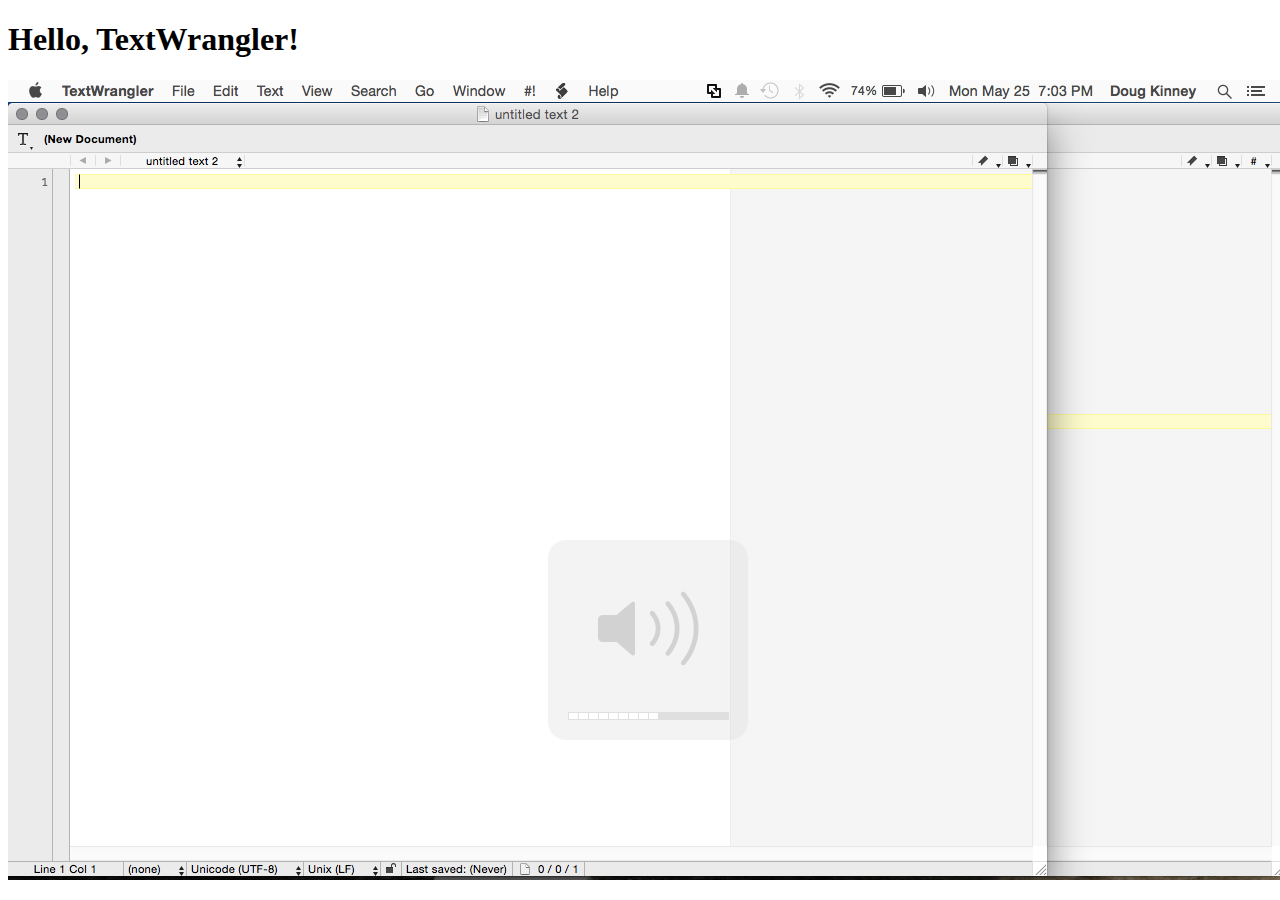
<file: hello_text_editor/index.html>
<!DOCTYPE html>
<html lang="en">
<head>
  <meta charset="utf-8">
  <title>Hello, Text Editor</title>
</head>
<body>
  <h1>Hello, TextWrangler!</h1>
  <img src="editor.png" alt="Text Wrangler screenshot" />
</body>
</html>
</file>
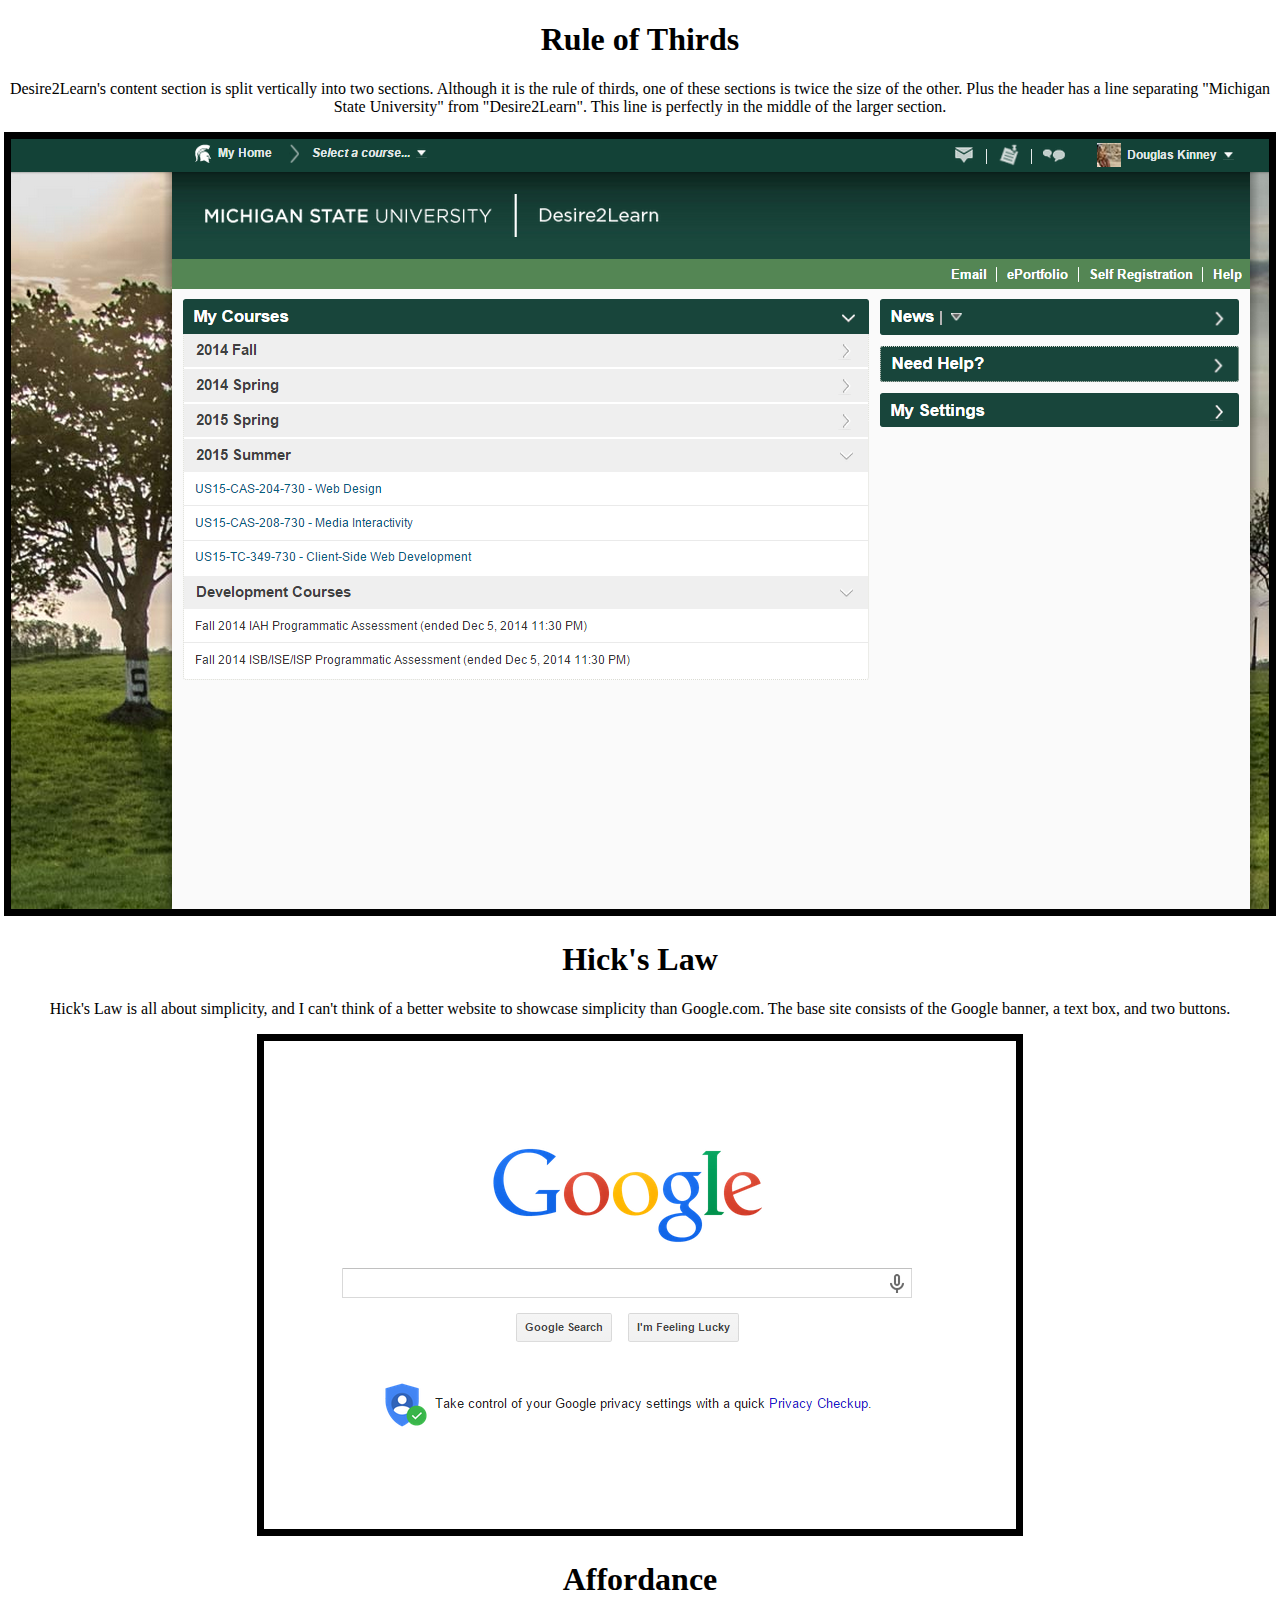
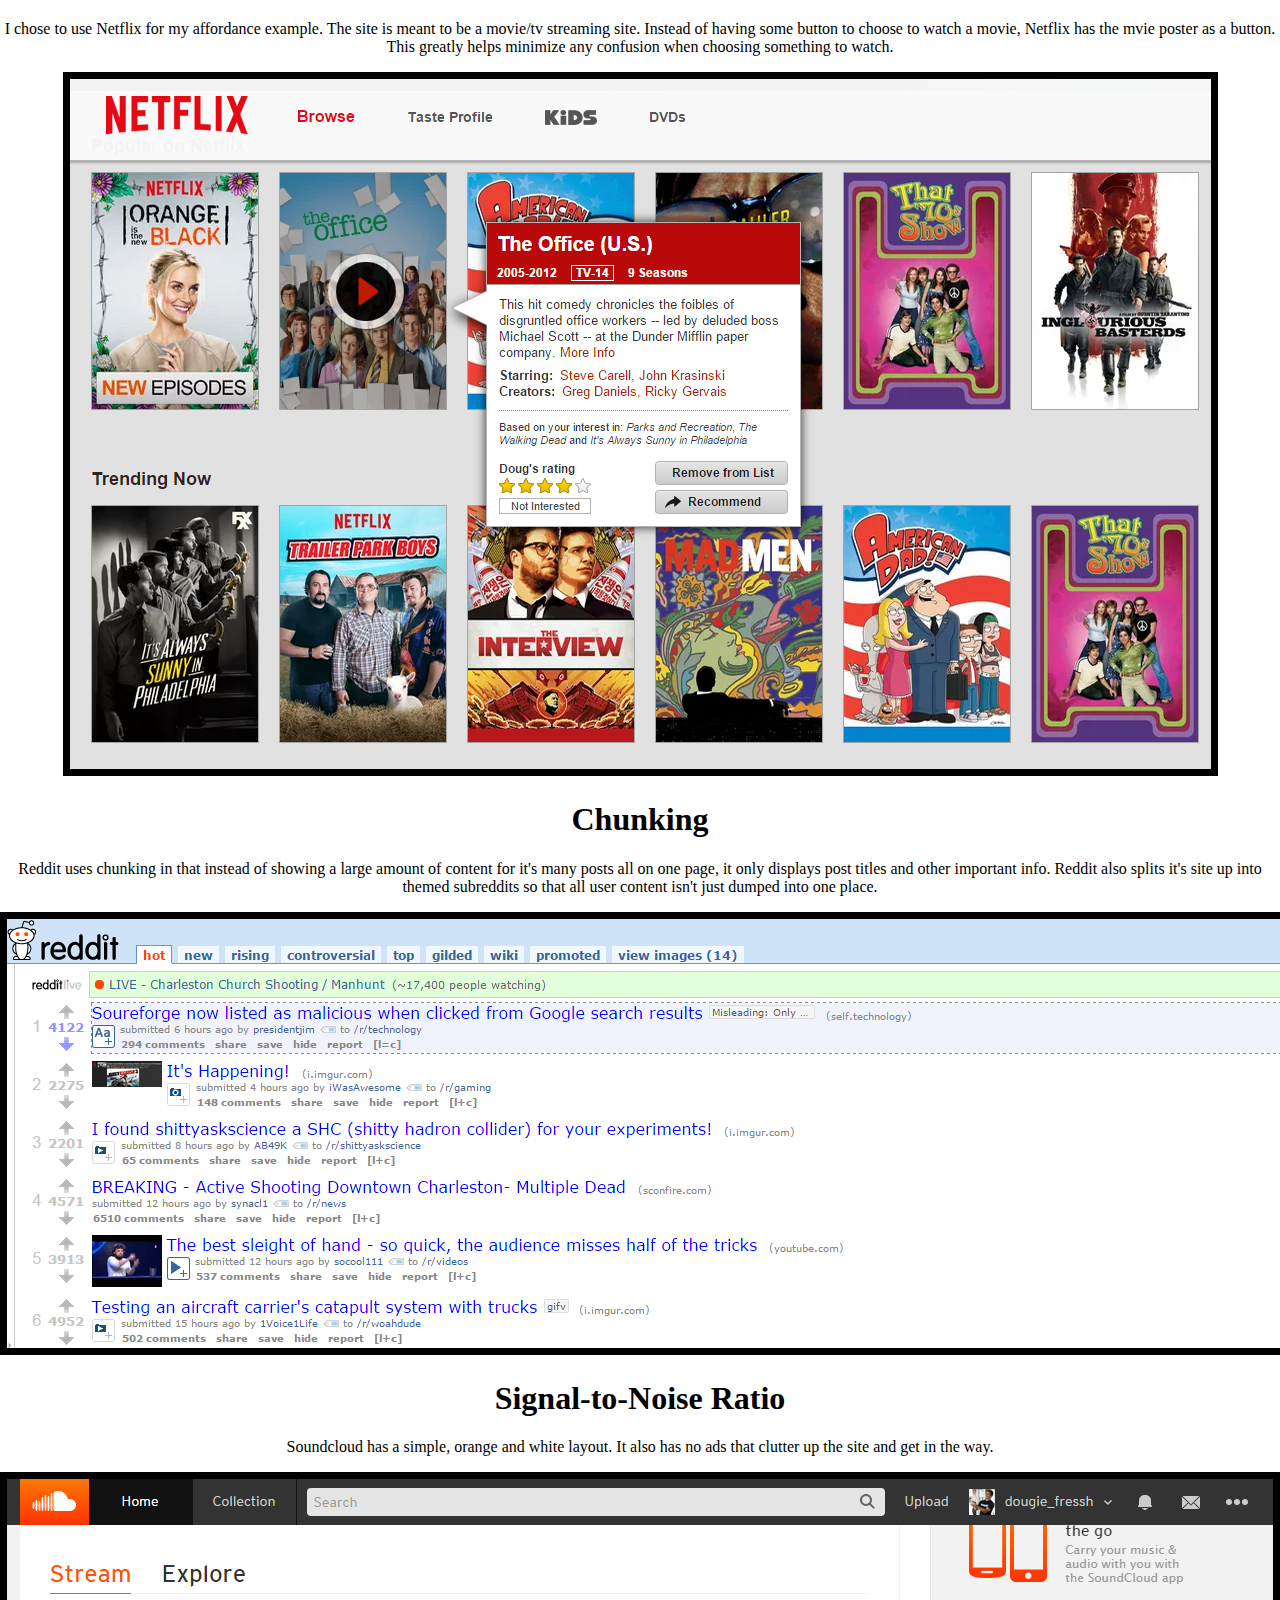
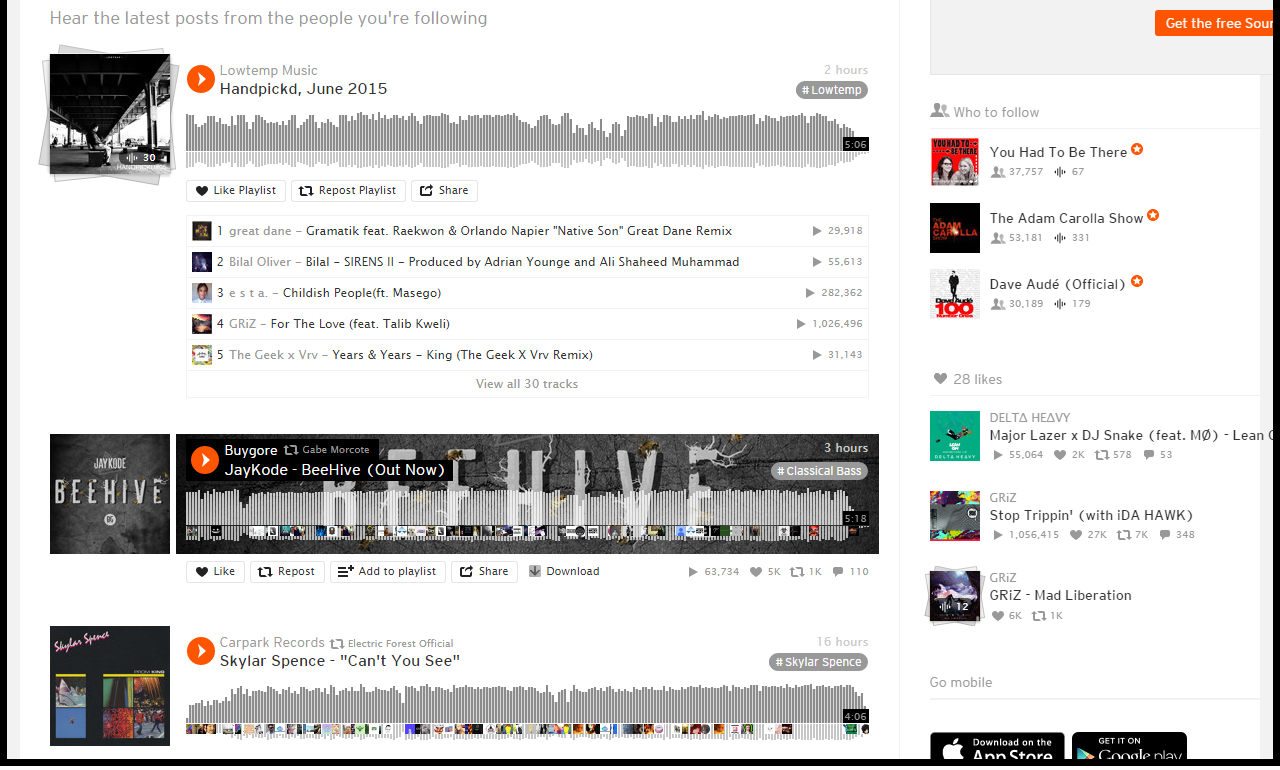
<file: week3/prinsOfDesign.html>
<!DOCTYPE html>
<html>
<head>
<meta charset="ISO-8859-1">
<title>Week 3 - Principles of Design</title>
<style>
body {
	margin: auto;
	text-align: center;
}
img {
	border: 7px solid black;
}
</style>
</head>
<body>
	<h1>Rule of Thirds</h1>
	<p> Desire2Learn's content section is split vertically into two sections. Although it is the rule of thirds, one of these sections is twice the size of the other.
	Plus the header has a line separating "Michigan State University" from "Desire2Learn". This line is perfectly in the middle of the larger section.</p>
	<img src="d2l-ruleOfThirds.png">
	
	<h1>Hick's Law</h1>
	<p> Hick's Law is all about simplicity, and I can't think of a better website to showcase simplicity than Google.com. The base site consists of the Google banner, 
	a text box, and two buttons.</p>
	<img src="Google-hicksLaw.png">
	
	<h1>Affordance</h1>
	<p> I chose to use Netflix for my affordance example. The site is meant to be a movie/tv streaming site. Instead of having some button to choose to watch a movie,
	Netflix has the mvie poster as a button. This greatly helps minimize any confusion when choosing something to watch.</p>
	<img src="Netflix-affordance.png">
	
	<h1>Chunking</h1>
	<p> Reddit uses chunking in that instead of showing a large amount of content for it's many posts all on one page, it only displays post titles and other important info.
	Reddit also splits it's site up into themed subreddits so that all user content isn't just dumped into one place.</p>
	<img src="reddit-chunking.png">
	
	<h1>Signal-to-Noise Ratio</h1>
	<p> Soundcloud has a simple, orange and white layout. It also has no ads that clutter up the site and get in the way.</p>
	<img src="soundcloud-mapping.png">
</body>
</html>
</file>
